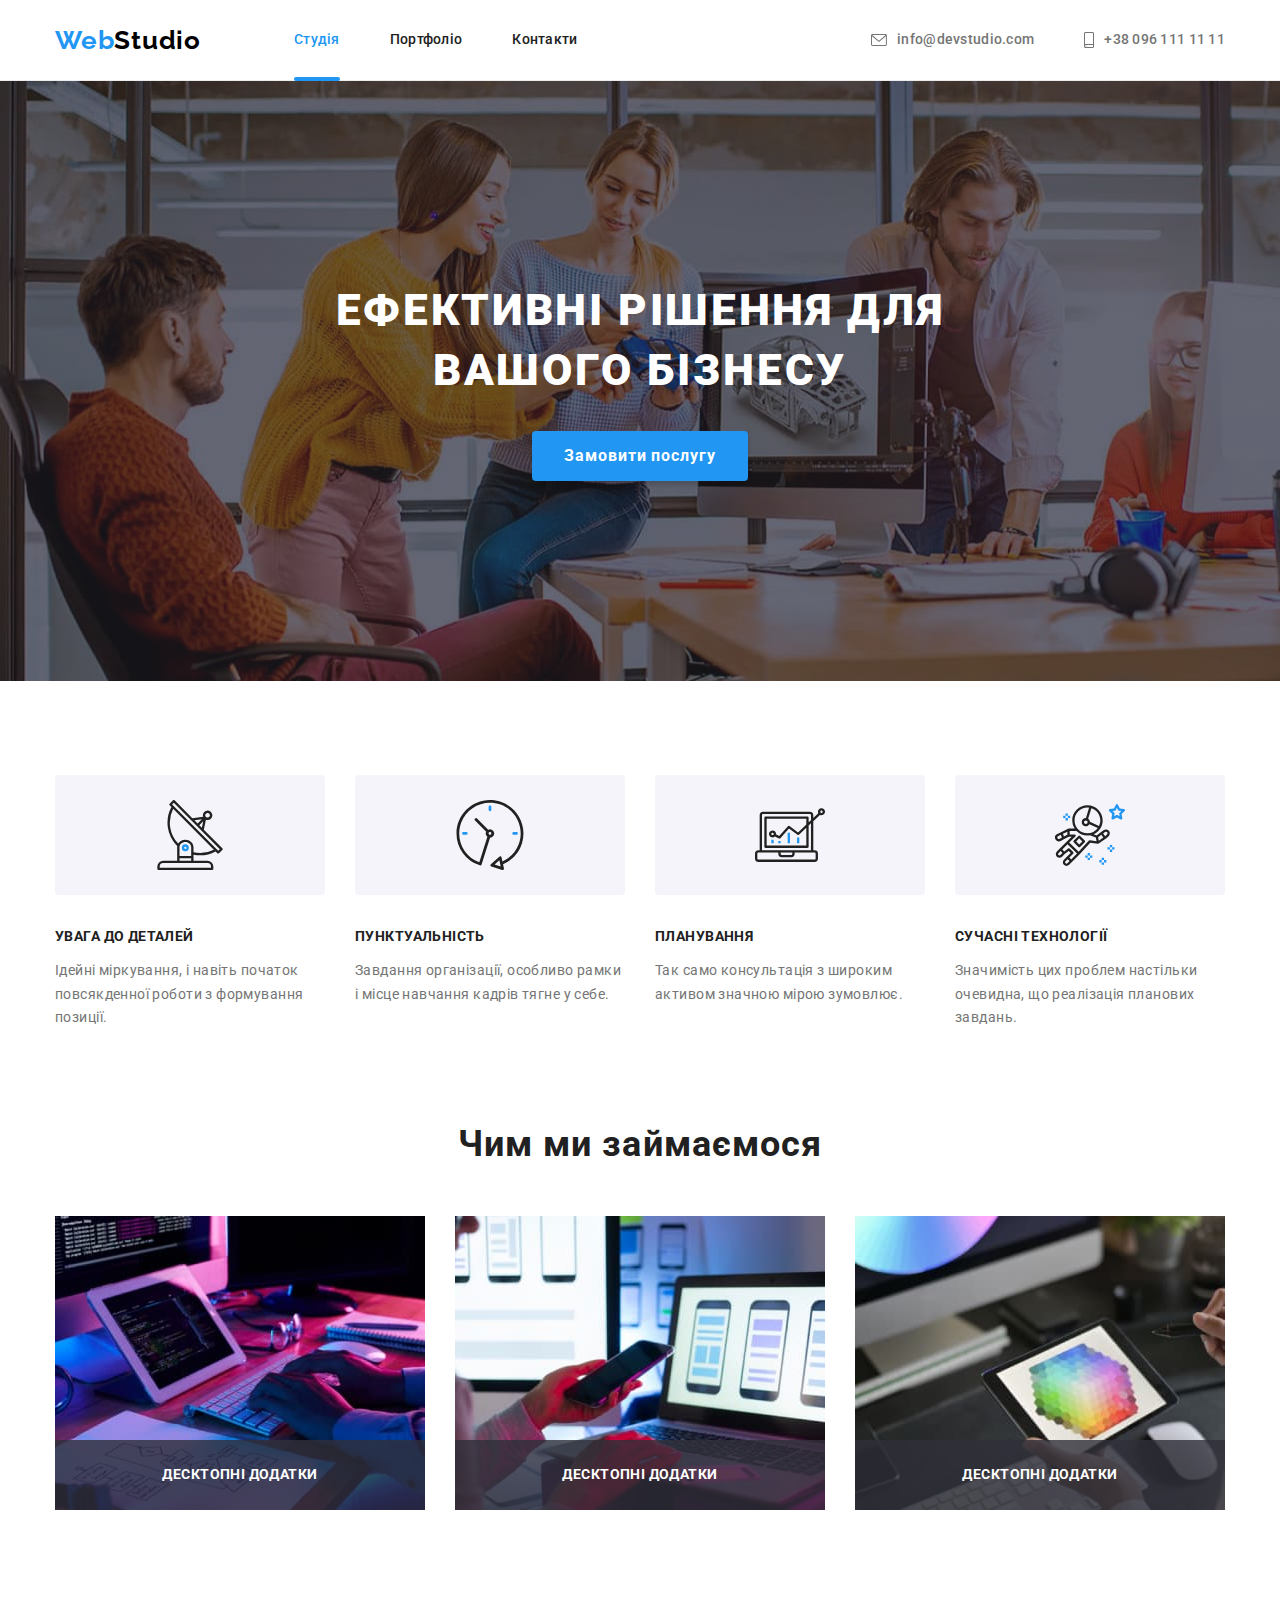
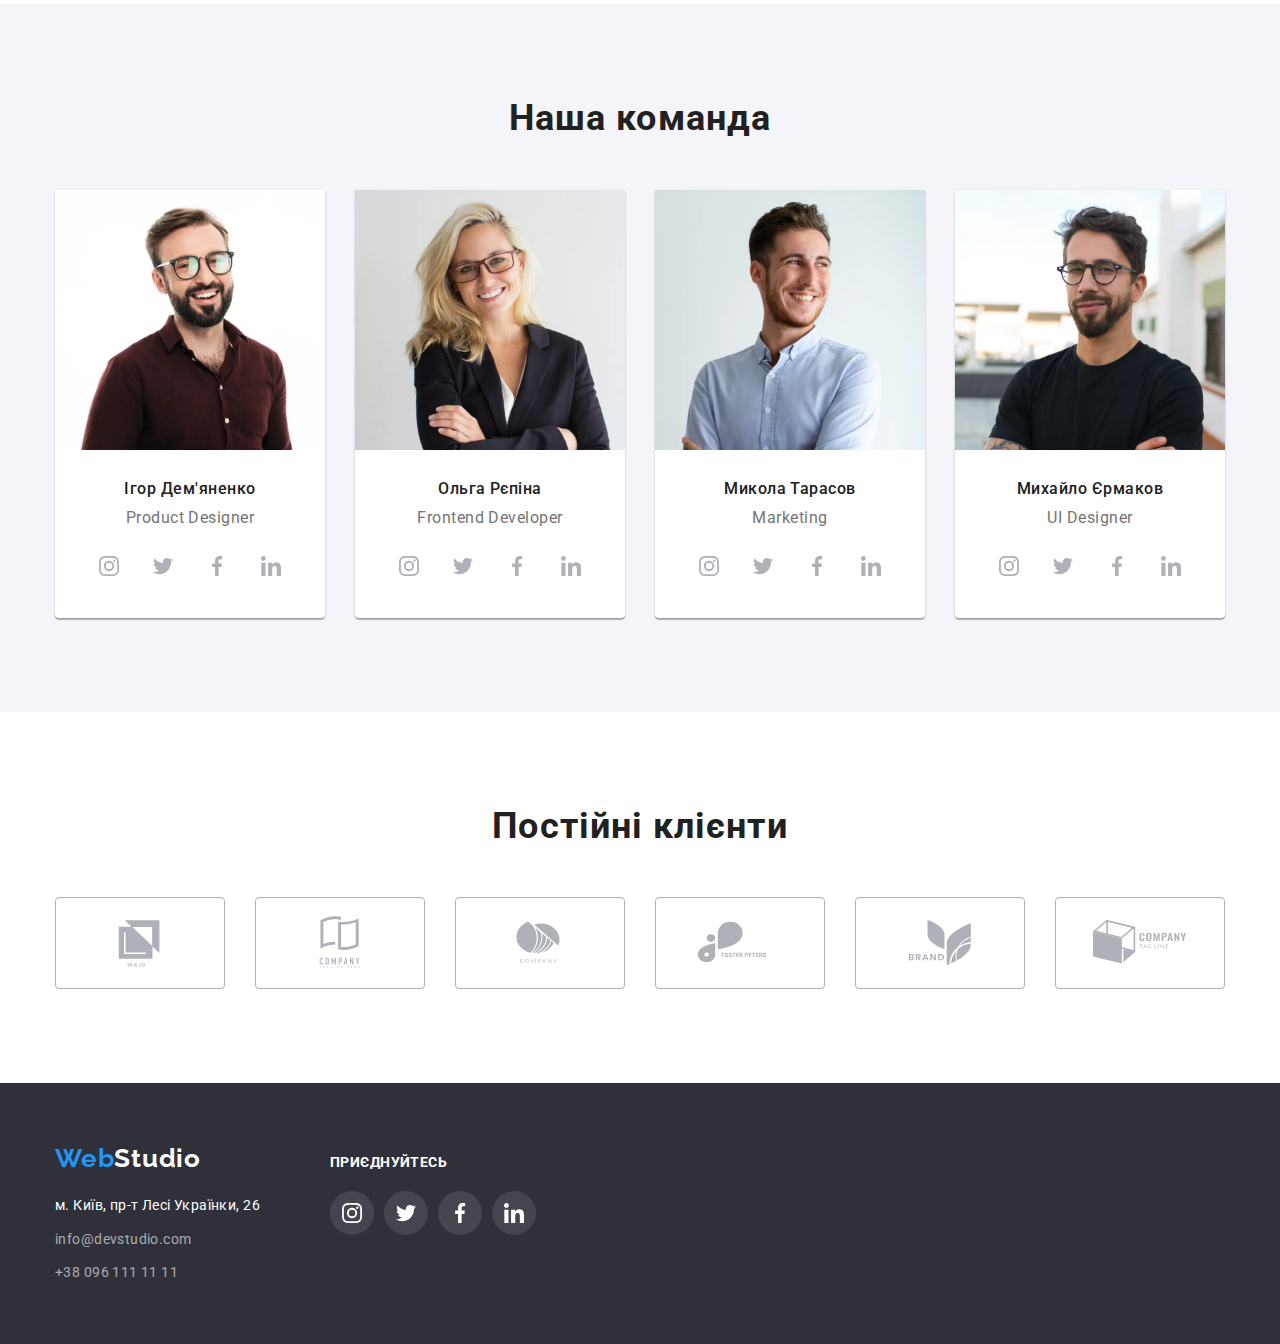
<file: index.html>
<!DOCTYPE html>
<html lang="uk">
<head>

    <meta charset="UTF-8">
    <meta http-equiv="X-UA-Compatible" content="IE=edge">
    <meta name="viewport" content="width=device-width, initial-scale=1.0">
    
    <title>
        Студія
    </title>
    
    <link rel="preconnect" href="https://fonts.googleapis.com">
    <link rel="preconnect" href="https://fonts.gstatic.com" crossorigin>
    <link href="https://fonts.googleapis.com/css2?family=Raleway:wght@700&family=Roboto:wght@400;500;700;900&display=swap"
        rel="stylesheet">

    <link rel="stylesheet" href="https://cdnjs.cloudflare.com/ajax/libs/modern-normalize/1.1.0/modern-normalize.min.css">

    <link rel="stylesheet" href="./css/styles.css">

</head>

<body>
    <header class="header">
        <div class="header-flex container">

            <a class="header-logo link" href="./index.html">
                <span class="header-logo-web">Web</span><span class="header-logo-studio">Studio</span>
            </a>

            <nav class="header-nav">
                <ul class="nav-list list">
                    <li class="nav-item">
                        <a class="nav-link link current" href="./index.html">
                            Студія
                        </a>
                    </li>
                    <li class="nav-item">
                        <a class="nav-link link" href="./portfolio.html">
                            Портфоліо
                        </a>
                    </li>
                    <li class="nav-item">
                        <a class="nav-link link" href="/">
                            Контакти
                        </a>
                    </li>
                </ul>
            </nav>

            <ul class="address-list list">
                <li>
                    <a class="address-link link" href="mailto:info@devstudio.com">
                        <svg class="envelope-icon" width="16" height="12">
                            <use href="./images/icons.svg#icon-envelope"></use>
                        </svg>
                        info@devstudio.com
                    </a>
                </li>
                <li>
                    <a class="address-link link" href="tel:+380961111111">
                        <svg class="smartphone-icon" width="10" height="16">
                            <use href="./images/icons.svg#icon-smartphone">
                            </use>
                        </svg>
                        +38 096 111 11 11
                    </a>
                </li>
            </ul>
        </div>
    </header>

    <main>
        
        <section class="hero section">
            <div class="hero-block container">
                <h1 class="hero-title">
                    ЕФЕКТИВНІ РІШЕННЯ ДЛЯ ВАШОГО БІЗНЕСУ
                </h1>
                <button class="hero-button" type="button" data-modal-open>
                    Замовити послугу
                </button>
            </div>
        </section>
        <div class="backdrop is-hidden" data-modal>
            <div class="modal">
                <button class="button button-close-modal" type="button" data-modal-close>
                    <svg class="icon-close" width="30" height="30">
                        <use href="./images/icons.svg#icon-close"></use>
                    </svg>
                </button>
            </div>
        </div>
        <section class="features section">
            <div class="container">
                <ul class="features-list list">
                    <li class="features-item">
                        <div class="features-container">
                            <svg class="features-icon" width="70" height="70">
                                <use href="./images/icons.svg#icon-antenna">
                                </use>
                            </svg>
                        </div>
                        <h2 class="features-title">
                            УВАГА ДО ДЕТАЛЕЙ
                        </h2>
                        <p class="features-text">
                            Ідейні міркування, і навіть початок повсякденної роботи з формування позиції.
                        </p>
                    </li>
                    <li class="features-item">
                        <div class="features-container">
                            <svg class="features-icon" width="70" height="70">
                                <use href="./images/icons.svg#icon-clock">
                                </use>
                            </svg>
                        </div>
                        <h2 class="features-title">
                            ПУНКТУАЛЬНІСТЬ
                        </h2>
                        <p class="features-text">
                            Завдання організації, особливо рамки і місце навчання кадрів тягне у себе.
                        </p>
                    </li>
                    <li class="features-item">
                        <div class="features-container">
                            <svg class="features-icon" width="70" height="70">
                                <use href="./images/icons.svg#icon-diagram">
                                </use>
                            </svg>
                        </div>
                        <h2 class="features-title">
                            ПЛАНУВАННЯ
                        </h2>
                        <p class="features-text">
                            Так само консультація з широким активом значною мірою зумовлює.
                        </p>
                    </li>
                    <li class="features-item">
                        <div class="features-container">
                            <svg class="features-icon" width="70" height="70">
                                <use href="./images/icons.svg#icon-astronaut">
                                </use>
                            </svg>
                        </div>
                        <h2 class="features-title">
                            СУЧАСНІ ТЕХНОЛОГІЇ
                        </h2>
                        <p class="features-text">
                            Значимість цих проблем настільки очевидна, що реалізація планових завдань.
                        </p>
                    </li>
                </ul>
            </div>
        </section>

        <section class="about-us section">
            <div class="container">
                <h2 class="about-us-title section-title">
                    Чим ми займаємося
                </h2>

                <ul class="about-us-list list">
                    <li class="about-us-item">
                        <div class="about-us-wrapper">
                            <img src="./images/index-section-what-do-we-do/box1.jpg"
                            alt="Десктопні додатки" width="370" height="294">
                            <div class="about-us-label">
                                <p class="about-us-description">Десктопні додатки</p>
                            </div>
                        </div>
                    </li>
                    <li class="about-us-item">
                        <div class="about-us-wrapper">
                            <img src="./images/index-section-what-do-we-do/box2.jpg"
                            alt="Мобільні додатки"
                            width="370" height="294">
                            <div class="about-us-label">
                                <p class="about-us-description">Десктопні додатки</p>
                            </div>
                        </div>
                    </li>
                    <li class="about-us-item">
                        <div class="about-us-wrapper">
                            <img src="./images/index-section-what-do-we-do/box3.jpg"
                            alt="Дизайнерські рішення"
                            width="370" height="294">
                            <div class="about-us-label">
                                <p class="about-us-description">Десктопні додатки</p>
                            </div>    
                        </div>
                    </li>

                </ul>
            </div>
        </section>

        <section class="our-team section">
            <div class="container">
                <h2 class="our-team-title section-title">
                    Наша команда
                </h2>
                
                <ul class="out-team-list list">
                        <li class="our-team-item">
                            <img src="./images/index-section-our-team/img1.webp" alt="Ігор Дем'яненко" width="270" height="260">
                            <div class="team-wrapper">
                                <h3 class="our-team-name">
                                    Ігор Дем'яненко
                                </h3>
                                <p class="our-team-text">
                                    Product Designer
                                </p>
                                <ul class="social-list list">  
                                    <li class="social-item">
                                        <a href="https://www.instagram.com/" class="social-link"> 
                                            <svg class="social-icon" width="20" height="20">
                                                <use href="./images/icons.svg#icon-instagram"></use>
                                            </svg>
                                        </a>
                                    </li>
                                    <li class="social-item">
                                        <a href="https://twitter.com/" class="social-link">
                                            <svg class="social-icon" width="20" height="20">
                                                <use href="./images/icons.svg#icon-twitter"></use>
                                            </svg>
                                        </a>
                                    </li>
                                    <li class="social-item">
                                        <a href="https://www.facebook.com/" class="social-link">
                                            <svg class="social-icon" width="20" height="20">
                                                <use href="./images/icons.svg#icon-facebook"></use>
                                            </svg>
                                        </a>
                                    </li>
                                    <li class="social-item">
                                        <a href="https://www.linkedin.com/" class="social-link">
                                            <svg class="social-icon" width="20" height="20">
                                                <use href="./images/icons.svg#icon-linkedin"></use>
                                            </svg>
                                        </a>
                                    </li>
                                </ul>
                            </div>
                        </li>
                    
                        <li class="our-team-item">
                            <img src="./images/index-section-our-team/img2.webp" alt="Ольга Рєпіна" width="270" height="260">
                            <div class="team-wrapper">
                                <h3 class="our-team-name">
                                    Ольга Рєпіна
                                </h3>                    
                                <p class="our-team-text">
                                    Frontend Developer
                                </p>
                                <ul class="social-list list">
                                    <li class="social-item">
                                        <a href="https://www.instagram.com/" class="social-link">
                                            <svg class="social-icon" width="20" height="20">
                                                <use href="./images/icons.svg#icon-instagram"></use>
                                            </svg>
                                        </a>
                                    </li>
                                    <li class="social-item">
                                        <a href="https://twitter.com/" class="social-link">
                                            <svg class="social-icon" width="20" height="20">
                                                <use href="./images/icons.svg#icon-twitter"></use>
                                            </svg>
                                        </a>
                                    </li>
                                    <li class="social-item">
                                        <a href="https://www.facebook.com/" class="social-link">
                                            <svg class="social-icon" width="20" height="20">
                                                <use href="./images/icons.svg#icon-facebook"></use>
                                            </svg>
                                        </a>
                                    </li>
                                    <li class="social-item">
                                        <a href="https://www.linkedin.com/" class="social-link">
                                            <svg class="social-icon" width="20" height="20">
                                                <use href="./images/icons.svg#icon-linkedin"></use>
                                            </svg>
                                        </a>
                                    </li>
                                </ul>
                            </div>
                        </li>
                   
                        <li class="our-team-item">
                            <img src="./images/index-section-our-team/img3.webp" alt="Микола Тарасов" width="270" height="260">
                            <div class="team-wrapper">
                                <h3 class="our-team-name">
                                    Микола Тарасов
                                </h3>
                                <p class="our-team-text">
                                    Marketing
                                </p>
                                <ul class="social-list list">
                                    <li class="social-item">
                                        <a href="https://www.instagram.com/" class="social-link">
                                            <svg class="social-icon" width="20" height="20">
                                                <use href="./images/icons.svg#icon-instagram"></use>
                                            </svg>
                                        </a>
                                    </li>
                                    <li class="social-item">
                                        <a href="https://twitter.com/" class="social-link">
                                            <svg class="social-icon" width="20" height="20">
                                                <use href="./images/icons.svg#icon-twitter"></use>
                                            </svg>
                                        </a>
                                    </li>
                                    <li class="social-item">
                                        <a href="https://www.facebook.com/" class="social-link">
                                            <svg class="social-icon" width="20" height="20">
                                                <use href="./images/icons.svg#icon-facebook"></use>
                                            </svg>
                                        </a>
                                    </li>
                                    <li class="social-item">
                                        <a href="https://www.linkedin.com/" class="social-link">
                                            <svg class="social-icon" width="20" height="20">
                                                <use href="./images/icons.svg#icon-linkedin"></use>
                                            </svg>
                                        </a>
                                    </li>
                                </ul>
                            </div>
                        </li>
                    
                        <li class="our-team-item">
                            <img src="./images/index-section-our-team/img4.webp" alt="Михайло Єрмаков" width="270" height="260">
                            <div class="team-wrapper">
                                <h3 class="our-team-name">
                                    Михайло Єрмаков
                                </h3>
                                <p class="our-team-text">
                                    UI Designer
                                </p>
                                <ul class="social-list list">
                                    <li class="social-item">
                                        <a href="https://www.instagram.com/" class="social-link">
                                            <svg class="social-icon" width="20" height="20">
                                                <use href="./images/icons.svg#icon-instagram"></use>
                                            </svg>
                                        </a>
                                    </li>
                                    <li class="social-item">
                                        <a href="https://twitter.com/" class="social-link">
                                            <svg class="social-icon" width="20" height="20">
                                                <use href="./images/icons.svg#icon-twitter"></use>
                                            </svg>
                                        </a>
                                    </li>
                                    <li class="social-item">
                                        <a href="https://www.facebook.com/" class="social-link">
                                            <svg class="social-icon" width="20" height="20">
                                                <use href="./images/icons.svg#icon-facebook"></use>
                                            </svg>
                                        </a>
                                    </li>
                                    <li class="social-item">
                                        <a href="https://www.linkedin.com/" class="social-link">
                                            <svg class="social-icon" width="20" height="20">
                                                <use href="./images/icons.svg#icon-linkedin"></use>
                                            </svg>
                                        </a>
                                    </li>
                                </ul>
                            </div>
                        </li>
                </ul>
            </div>
        </section>

        <section class="our-clients section">
            <div class="container">
                <h2 class="clients-title section-title">
                    Постійні клієнти
                </h2>
                    <ul class="clients-list list">
                        <li class="clients-item">
                            <a href="" class="clients-link">
                                <svg class="clients-icon" width="106" height="60">
                                    <use href="./images/icons.svg#icon-client-1"></use>
                                </svg>
                            </a>
                        </li>
                        <li class="clients-item">
                            <a href="" class="clients-link">
                                <svg class="clients-icon" width="106" height="60">
                                    <use href="./images/icons.svg#icon-client-2"></use>
                                </svg>
                            </a>
                        </li>
                        <li class="clients-item">
                            <a href="" class="clients-link">
                                <svg class="clients-icon" width="106" height="60">
                                    <use href="./images/icons.svg#icon-client-3"></use>
                                </svg>
                            </a>
                        </li>
                        <li class="clients-item">
                            <a href="" class="clients-link">
                                <svg class="clients-icon" width="106" height="60">
                                    <use href="./images/icons.svg#icon-client-4"></use>
                                </svg>
                            </a>
                        </li>
                        <li class="clients-item">
                            <a href="" class="clients-link">
                                <svg class="clients-icon" width="106" height="60">
                                    <use href="./images/icons.svg#icon-client-5"></use>
                                </svg>
                            </a>
                        </li>
                        <li class="clients-item">
                            <a href="" class="clients-link">
                                <svg class="clients-icon" width="106" height="60">
                                    <use href="./images/icons.svg#icon-client-6"></use>
                                </svg>
                            </a>
                        </li>
                    </ul>
            </div>
        </section>
        
    </main>
    <footer class="footer section">
        <div class="footer-flex container">
            <div class="footer-contacts">
                
                <a class="footer-logo link" href="./index.html">
                    <span class="footer-logo-web">Web</span><span class="footer-logo-studio">Studio</span>
                </a>

                <address class="footer-address">
                    <p class="address-street">
                        м. Київ, пр-т Лесі Українки, 26
                    </p>
                        <ul class="footer-list list">
                            <li class="footer-item">
                                <a class="footer-link link" href="mailto:info@devstudio.com">
                                    info@devstudio.com
                                </a>
                            </li>
                            <li class="footer-item">
                                <a class="footer-link link" href="tel:+380961111111">       
                                    +38 096 111 11 11
                                </a>
                            </li>
                        </ul>
                </address>
            </div>
            <div class="footer-social">
                <h2 class="footer-social-title">Приєднуйтесь</h2>
                    <ul class="footer-social-list list">
                        <li class="footer-social-item">
                            <a href="https://www.instagram.com/" class="footer-social-link">
                                <svg class="footer-social-icon" width="20" height="20">
                                    <use href="./images/icons.svg#icon-instagram"></use>
                                </svg>
                            </a>
                        </li>
                        <li class="footer-social-item">
                            <a href="https://twitter.com/" class="footer-social-link">
                                <svg class="footer-social-icon" width="20" height="20">
                                    <use href="./images/icons.svg#icon-twitter"></use>
                                </svg>
                            </a>
                        </li>
                        <li class="footer-social-item">
                            <a href="https://www.facebook.com/" class="footer-social-link">
                                <svg class="footer-social-icon" width="20" height="20">
                                    <use href="./images/icons.svg#icon-facebook"></use>
                                </svg>
                            </a>
                        </li>
                        <li class="footer-social-item">
                            <a href="https://www.linkedin.com/" class="footer-social-link">
                                <svg class="footer-social-icon" width="20" height="20">
                                    <use href="./images/icons.svg#icon-linkedin"></use>
                                </svg>
                            </a>
                        </li>
                    </ul>
            </div>
        </div>
    </footer>
    <script src="./js/modal.js"></script>
</body>
</html>
</file>
<file: css/styles.css>
:root {

    --color-light-blue: #2196F3;

    --color-portfolio-label-bg: rgba(33, 150, 243, 0.9);

    --color-blue-section: #2F303A;

    --color-black-h: #212121;
    --color-black-logo: #000000;

    --color-grey-p: #757575;
    --color-grey-button: #F5F4FA;
    --color-grey-border: #ECECEC;
    --color-grey-border-clients: #AFB1B8;
    --color-background-features: #F5F4FA;

    --color-white-text: #FFFFFF;
    --color-white-background: #EEEEEE;
    --color-white-background2: #F5F5F5;

    --color-grey-social-icon: #AFB1B8;

    --color-modal-bg: rgba(0, 0, 0, 0.2);

    --color-label-bg: rgba(47, 48, 58, 0.8);


    --transition-cubic-bezier: cubic-bezier(0.4, 0, 0.2, 1);
}

body {
    font-family: 'Roboto', sans-serif;
    color: var(--color-black-h);
}

/*----------reset-----------*/

h1,
h2,
h3,
h4,
h5,
h6,
p,
ul {
    margin: 0;
    padding: 0;
}

.list {
    list-style: none;
    margin: 0;
    padding: 0;
}

.link {
    text-decoration: none;
}

img {
    display: block;
}

/*----------reset-----------*/

/*----------container-----------*/

.container {
    width: 1200px;
    margin: 0 auto;
    padding: 0 15px;
}

.section {
    padding: 94px 0px;
}

.section-title {
    margin-bottom: 50px;

    font-weight: 700;
    font-size: 36px;
    line-height: 1.16;
    text-align: center;
    letter-spacing: 0.03em;
    color: var(--color-black-h);
}

/*----------container-----------*/

/*
$$$$$$$$$$$$$$$$
                 icons
$$$$$$$$$$$$$$$$
*/

.envelope-icon {
    margin-right: 10px;
}

.smartphone-icon {
    margin-right: 10px;
}



/*
################
               main page 
################
*/
/*++++++++++header++++++++++*/

.header {
    border-bottom: 1px solid #ECECEC;
}

/*----------logo-design-----------*/
.header-logo {
    font-family: 'Raleway', sans-serif;
    font-weight: 700;
    font-size: 26px;
    line-height: 1.19;
    letter-spacing: 0.03em;
}

.header-logo-web {
    color: var(--color-light-blue);
}

.header-logo-studio {
    color: var(--color-black-logo);
}

/*----------logo-design-----------*/

.header-flex {
    display: flex;
    align-items: center;
}

.header-nav {
    margin-left: 93px;
}

.address-list {
    display: flex;
    margin-left: auto;
    gap: 50px;

}

.nav-list {
    display: flex;
    gap: 50px;
}

.nav-list .current {
    color: var(--color-light-blue);
}

.nav-list .nav-item {
    position: relative;
}

.nav-list .current::after {
    content: "";
    position: absolute;

    bottom: -1px;

    background-color: var(--color-light-blue);
    border-radius: 2px;
    width: 100%;
    height: 4px;
}

.nav-link {
    display: flex;
    align-items: center;

    padding: 32px 0;
    font-weight: 500;
    font-size: 14px;
    line-height: 1.14;
    letter-spacing: 0.02em;
    color: var(--color-black-h);
}

.address-link {
    display: flex;
    align-items: center;

    padding: 32px 0;
    font-weight: 500;
    font-size: 14px;
    line-height: 1.14;
    letter-spacing: 0.02em;

    color: var(--color-grey-p);
}

.nav-link,
.address-link {
    transition:
        color 250ms var(--transition-cubic-bezier),
        border-color 250ms var(--transition-cubic-bezier);
}

.nav-link:hover,
.nav-link:focus {
    color: var(--color-light-blue);
}

.address-link:hover,
.address-link:focus {
    color: var(--color-light-blue);
}

.envelope-icon,
.smartphone-icon {
    fill: currentColor;
}

/*++++++++++header++++++++++*/


/*++++++++++hero++++++++++*/

.hero {
    background-image: linear-gradient(to left, rgba(47, 48, 58, 0.4), rgba(47, 48, 58, 0.4)), url(../images/index-hero/hero-bg.jpg);
    max-width: 1600px;
    background-color: #C4C4C4;
    background-repeat: no-repeat;

    padding: 200px 0;
    margin-left: auto;
    margin-right: auto;

    text-align: center;
    /*to center a button. Button is inline-block, and can be aligned by  */
}

.hero-title {
    width: 696px;
    /*to transfer correctly text to new line*/
    margin: 0 auto;
    /*to center h1 inside hero block. In block elements text auto-aligned to left side*/
    margin-bottom: 30px;

    font-weight: 900;
    font-size: 44px;
    line-height: 1.36;
    text-align: center;
    letter-spacing: 0.06em;
    text-transform: uppercase;
    color: var(--color-white-text);
}

.hero-button {

    min-height: 50px;
    /*so a button changes size if we type more text*/
    min-width: 216px;
    border: none;
    border-radius: 4px;

    font-family: inherit;
    font-weight: 700;
    font-size: 16px;
    line-height: 1.88;
    letter-spacing: 0.06em;

    cursor: pointer;

    color: var(--color-white-text);
    background-color: var(--color-light-blue);
    box-shadow: 0px 4px 4px rgba(0, 0, 0, 0.15);

    transition:
        background-color 250ms var(--transition-cubic-bezier),
        box-shadow 250ms var(--transition-cubic-bezier);
}

.hero-button:hover,
.hero-button:focus {
    background-color: #188CE8;
}

.backdrop {
    position: fixed;

    top: 0;
    left: 0;
    width: 100%;
    height: 100%;
    background-color: var(--color-modal-bg);
    border: 1px solid #000000;
    box-shadow: 0px 4px 4px rgba(0, 0, 0, 0.25);

    opacity: 1;
}

.modal {
    position: absolute;

    top: 50%;
    left: 50%;

    transform: translate(-50%, -50%);

    width: 528px;
    height: 581px;

    opacity: 1;

    background-color: var(--color-white-text);
    box-shadow: 0px 1px 3px rgba(0, 0, 0, 0.12), 0px 1px 1px rgba(0, 0, 0, 0.14), 0px 2px 1px rgba(0, 0, 0, 0.2);
    border-radius: 4px;

    transition:
        opacity 250ms cubic-bezier(.17, .67, .83, .67);
}

.button-close-modal {
    position: absolute;

    top: 9px;
    right: 7px;

    width: 30px;
    height: 30px;

    display: flex;
    align-items: center;
    justify-content: center;

    background-color: var(--color-white-text);
    border: 1px solid rgba(0, 0, 0, 0.1);
    border-radius: 50%;
    color: var(--color-black-logo);

    cursor: pointer;
}

.icon-close {
    width: 18px;
    height: 18px;
    fill: currentColor;
}

.is-hidden {
    visibility: hidden;
    pointer-events: none;
}

.is-hidden .modal {
    opacity: 0;
}

/*++++++++++hero++++++++++*/

/*++++++++++features++++++++++*/
.features-list {
    display: flex;
    gap: 30px;
}

.features-container {
    display: flex;
    width: 270px;
    height: 120px;

    background-color: var(--color-background-features);
    border-radius: 4px;

    margin-bottom: 30px;
    justify-content: center;
    align-items: center;

    transition:
        box-shadow 250ms var(--transition-cubic-bezier);
}

.features-container:hover,
.features-container:focus {
    box-shadow: 0px 4px 4px rgba(0, 0, 0, 0.25);
}


.features-item {
    width: 270px;
}

.features-title {
    margin-bottom: 10px;

    font-weight: 700;
    font-size: 14px;
    line-height: 1.71;
    letter-spacing: 0.03em;
    text-transform: uppercase;

    color: var(--color-black-h);
}

.features-text {
    font-size: 14px;
    line-height: 1.71;
    letter-spacing: 0.03em;
    color: var(--color-grey-p);
}

/*++++++++++features++++++++++*/

/*++++++++++about-us++++++++++*/

.about-us {
    padding-top: 0;
}

.about-us-list {
    display: flex;
    gap: 30px;
}

.about-us-wrapper {
    position: relative;
}

.about-us-label {
    position: absolute;
    left: 0;
    bottom: 0;

    width: 100%;
    height: 70px;
    background-color: var(--color-label-bg);

    display: flex;
    align-items: center;
    justify-content: center;
}

.about-us-description {
    font-weight: 700;
    font-size: 14px;
    line-height: 1.14;
    text-align: center;
    letter-spacing: 0.03em;
    text-transform: uppercase;

    color: var(--color-white-text);
}

/*++++++++++about-us++++++++++*/

/*++++++++++our-team++++++++++*/

.our-team {
    background-color: #F5F4FA;
}

.our-team-title {}

.out-team-list {
    display: flex;
    gap: 30px;
}

.our-team-item {
    text-align: center;
    background-color: #FFFFFF;
    box-shadow: 0px 1px 3px rgba(0, 0, 0, 0.12), 0px 1px 1px rgba(0, 0, 0, 0.14), 0px 2px 1px rgba(0, 0, 0, 0.2);
    border-radius: 0px 0px 4px 4px;
}

.team-wrapper {
    padding: 30px 0;
}

.our-team-name {
    margin-bottom: 10px;
    font-weight: 500;
    font-size: 16px;
    line-height: 1.18;
    letter-spacing: 0.03em;
    color: var(--color-black-h);
}

.our-team-text {
    font-size: 16px;
    line-height: 1.18;
    letter-spacing: 0.03em;
    color: var(--color-grey-p);
    margin-bottom: 16px;
}

.social-list {
    display: flex;
    gap: 10px;
    justify-content: center;
    align-items: center;
}

.social-item {}

.social-link {
    display: flex;
    justify-content: center;
    align-items: center;
    width: 44px;
    height: 44px;
    border-radius: 50%;
    color: var(--color-grey-social-icon);
    background-color: var(--color-white-text);

    transition:
        color 250ms var(--transition-cubic-bezier),
        background-color 250ms var(--transition-cubic-bezier);
}

.social-link:hover,
.social-link:focus {
    background-color: var(--color-light-blue);
    color: var(--color-white-text);
}

.social-icon {
    fill: currentColor;
}

/*++++++++++our-team++++++++++*/

/*++++++++++our-team++++++++++*/
.clients-list {
    display: flex;
    gap: 30px;
}

.clients-link {
    display: flex;
    justify-content: center;
    align-items: center;
    border: 1px solid var(--color-grey-border-clients);
    border-radius: 4px;
    height: 92px;
    width: 170px;
    color: var(--color-grey-border-clients);

    transition:
        color 250ms var(--transition-cubic-bezier),
        border-color 250ms var(--transition-cubic-bezier);
}

.clients-link:hover,
.clients-link:focus {
    border-color: var(--color-light-blue);
    color: var(--color-light-blue);
}

.clients-icon {
    fill: currentColor;
}

/*++++++++++our-team++++++++++*/

/*++++++++++footer++++++++++*/

.footer {
    background-color: var(--color-blue-section);
    padding: 60px 0;
}

.footer-flex {
    display: flex;
    align-items: baseline;
    gap: 70px;
}

.footer-contacts {
    width: auto;
}

.footer-address {
    font-style: normal;
    margin-top: 20px;
}

.footer-logo {
    font-family: 'Raleway', sans-serif;
    font-weight: 700;
    font-size: 26px;
    line-height: 1.19;
    letter-spacing: 0.03em;
}

.footer-logo-web {
    color: var(--color-light-blue);
}

.footer-logo-studio {
    margin-bottom: 20px;

    color: var(--color-white-text);
}

.address-street {
    margin-bottom: 9px;

    font-size: 14px;
    line-height: 1.71;
    letter-spacing: 0.03em;
    color: var(--color-white-text);
}

.footer-item:not(:last-child) {
    margin-bottom: 9px;
}

.footer-link {
    font-size: 14px;
    line-height: 24px;
    letter-spacing: 0.03em;
    color: rgba(255, 255, 255, 0.6);
}

/*footer-social*/
.footer-social {
    width: auto;
}

.footer-social-title {
    font-weight: 700;
    font-size: 14px;
    line-height: 1.14;
    letter-spacing: 0.03em;
    text-transform: uppercase;

    color: var(--color-white-text);
    margin-bottom: 20px;
}

.footer-social-list {
    display: flex;
    gap: 10px;
    justify-content: left;
    align-items: left;
}

.footer-social-item {}

.footer-social-link {
    display: flex;
    justify-content: center;
    align-items: center;
    width: 44px;
    height: 44px;
    border-radius: 50%;
    color: var(--color-white-text);
    background-color: rgba(255, 255, 255, 0.1);

    transition:
        background-color 250ms var(--transition-cubic-bezier);
}

.footer-social-link:hover,
.footer-social-link:focus {
    background-color: var(--color-light-blue);
}

.footer-social-icon {
    fill: currentColor;
}

/*footer-sociao*/

/*++++++++++footer++++++++++*/



/*===========portfolio-page==========*/


.portfolio-buttons-list {
    display: flex;
    justify-content: center;
    gap: 8px;
    margin-bottom: 50px;
}

.portfolio-button {
    padding: 6px 22px;
    font-family: inherit;
    background-color: var(--color-grey-button);
    border-radius: 4px;
    font-size: 16px;
    line-height: 1.62;
    font-weight: 500;
    border: none;
    cursor: pointer;
    transition:
        color 250ms var(--transition-cubic-bezier),
        background-color 250ms var(--transition-cubic-bezier),
        box-shadow 250ms var(--transition-cubic-bezier);
}

.portfolio-button:hover,
.portfolio-button:focus {
    background-color: var(--color-light-blue);
    color: var(--color-white-text);

    box-shadow:
        0px 3px 1px rgba(0, 0, 0, 0.1),
        0px 1px 2px rgba(0, 0, 0, 0.08),
        0px 2px 2px rgba(0, 0, 0, 0.12);
}

.portfolio-cards {
    display: flex;
    flex-wrap: wrap;
    gap: 30px;
}

.portfolio-card {
    transition:
        box-shadow 250ms var(--transition-cubic-bezier);
}

.portfolio-card:hover,
.portfolio-card:focus {
    box-shadow:
        0px 1px 1px rgba(0, 0, 0, 0.12),
        0px 4px 4px rgba(0, 0, 0, 0.06),
        1px 4px 6px rgba(0, 0, 0, 0.16);
}

.portfolio-thumb {
    position: relative;
    overflow: hidden;
}

.portfolio-overlay {
    position: absolute;
    top: 0;
    left: 0;
    width: 100%;
    height: 100%;

    padding: 63px 24px;
    font-weight: 400;
    font-size: 18px;
    line-height: 1.55;
    letter-spacing: 0.03em;

    color: var(--color-white-text);
    background-color: var(--color-portfolio-label-bg);

    transform: translateY(100%);
    transition:
        opacity 250ms var(--transition-cubic-bezier),
        transform 250ms var(--transition-cubic-bezier);
}

.portfolio-card:hover .portfolio-overlay,
.portfolio-card:focus .portfolio-overlay {
    transform: translateY(0%);
    opacity: 1;
}

.portfolio-wrapper {
    padding: 20px 24px;
    border: 1px solid #EEEEEE;
    border-top: none;
}

.portfolio-card-title {
    margin-bottom: 4px;
    font-weight: 700;
    font-size: 18px;
    line-height: 2;
    letter-spacing: 0.06em;
    color: var(--color-black-h);
}

.portfolio-card-text {

    font-size: 16px;
    line-height: 1.87;
    letter-spacing: 0.03em;
    color: var(--color-grey-p);
}

/*++++++++++portfolio-cards++++++++++*/

/*++++++++++button++++++++++*/

/*++++++++++button++++++++++*/

/*++++++++++portfolio-flex++++++++++*/


/*++++++++++portfolio-flex++++++++++*/
</file>
